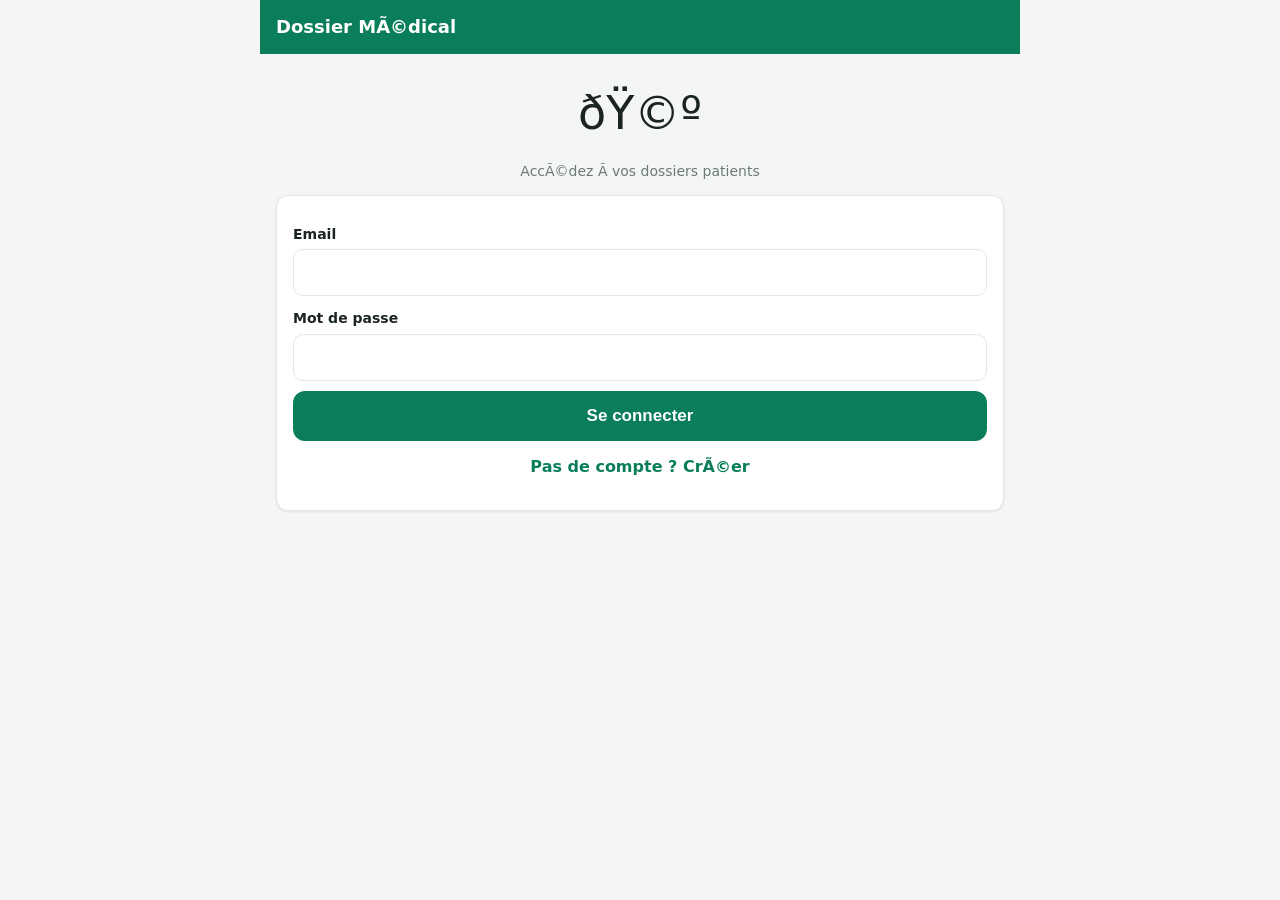
<file: index.html>
<!DOCTYPE html>
<html lang="fr">
<head>
  <meta charset="UTF-8" />
  <meta name="viewport" content="width=device-width, initial-scale=1, maximum-scale=1" />
  <meta name="theme-color" content="#0a7d5a" />
  <title>Dossier Médical — Clinique</title>
  <link rel="manifest" href="manifest.json" />
  <link rel="stylesheet" href="style.css" />
</head>
<body>
  <div id="app" class="app"></div>

  <!-- Couches chargées dans l'ordre : data -> services -> i18n -> ui -->
  <script src="db.js"></script>
  <script src="i18n.js"></script>
  <script src="sync.js"></script>
  <script src="auth.js"></script>
  <script src="patients.js"></script>
  <script src="consultations.js"></script>
  <script src="prescriptions.js"></script>
  <script src="pdf.js"></script>
  <script src="ui.js"></script>
  <script>
    if ('serviceWorker' in navigator) {
      navigator.serviceWorker.register('sw.js').catch(() => {});
    }
  </script>
</body>
</html>
</file>
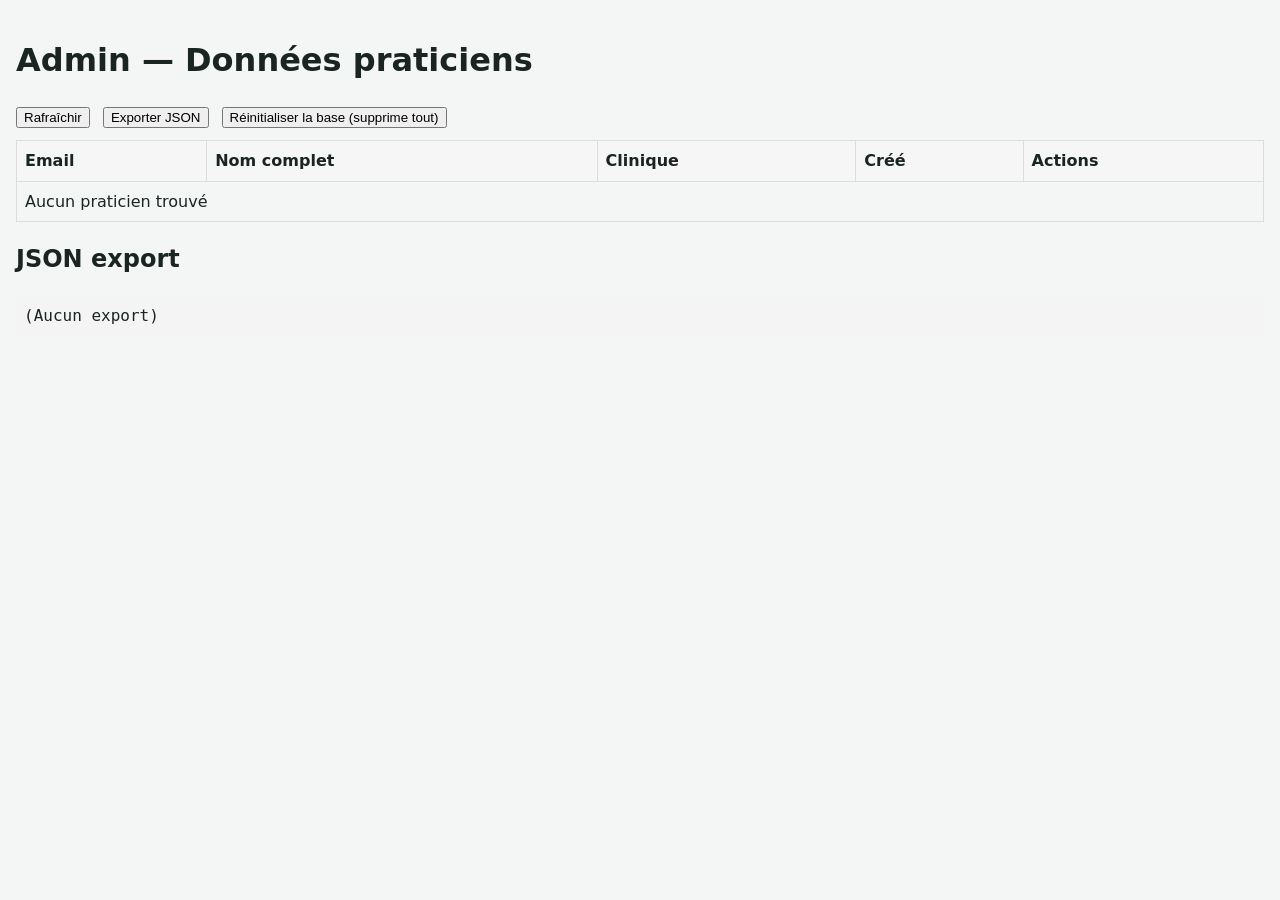
<file: admin.html>
<!DOCTYPE html>
<html lang="fr">
<head>
  <meta charset="utf-8" />
  <meta name="viewport" content="width=device-width,initial-scale=1" />
  <title>Admin — Masali</title>
  <link rel="stylesheet" href="style.css" />
  <style>
    body { padding: 16px; font-family: system-ui, -apple-system, "Segoe UI", Roboto, "Helvetica Neue", Arial; }
    table { border-collapse: collapse; width: 100%; margin-top: 12px; }
    th, td { border: 1px solid #ddd; padding: 8px; text-align: left; }
    th { background: #f6f6f6; }
    button { margin-right: 8px; }
    .controls { margin-bottom: 12px; }
    pre { background: #f4f4f4; padding: 8px; overflow: auto; max-height: 300px; }
  </style>
</head>
<body>
  <h1>Admin — Données praticiens</h1>
  <div class="controls">
    <button id="refreshBtn">Rafraîchir</button>
    <button id="exportBtn">Exporter JSON</button>
    <button id="resetBtn">Réinitialiser la base (supprime tout)</button>
  </div>

  <table aria-label="Praticiens">
    <thead>
      <tr><th>Email</th><th>Nom complet</th><th>Clinique</th><th>Créé</th><th>Actions</th></tr>
    </thead>
    <tbody id="tbody"></tbody>
  </table>

  <h2>JSON export</h2>
  <pre id="jsonOut">(Aucun export)</pre>

  <script src="db.js"></script>
  <script>
    async function refresh() {
      try {
        const list = await DB.all('practitioners');
        const tbody = document.getElementById('tbody');
        tbody.innerHTML = '';
        if (!list || list.length === 0) {
          tbody.innerHTML = '<tr><td colspan="5">Aucun praticien trouvé</td></tr>';
          return;
        }
        list.forEach(p => {
          const tr = document.createElement('tr');
          const emailTd = document.createElement('td'); emailTd.textContent = p.email;
          const nameTd = document.createElement('td'); nameTd.textContent = p.fullName || '';
          const clinicTd = document.createElement('td'); clinicTd.textContent = p.clinicName || '';
          const createdTd = document.createElement('td'); createdTd.textContent = p.createdAt || '';
          const actionsTd = document.createElement('td');

          const delBtn = document.createElement('button');
          delBtn.textContent = 'Supprimer';
          delBtn.addEventListener('click', async () => {
            if (!confirm('Supprimer le praticien ' + p.email + ' ?')) return;
            await DB.del('practitioners', p.email);
            await refresh();
          });

          const showBtn = document.createElement('button');
          showBtn.textContent = 'Voir';
          showBtn.addEventListener('click', () => {
            document.getElementById('jsonOut').textContent = JSON.stringify(p, null, 2);
          });

          actionsTd.appendChild(showBtn);
          actionsTd.appendChild(delBtn);

          tr.appendChild(emailTd);
          tr.appendChild(nameTd);
          tr.appendChild(clinicTd);
          tr.appendChild(createdTd);
          tr.appendChild(actionsTd);
          tbody.appendChild(tr);
        });
      } catch (err) {
        console.error(err);
        alert('Erreur en lisant la base IndexedDB: ' + err.message);
      }
    }

    async function exportJSON() {
      const list = await DB.all('practitioners') || [];
      const out = list.map(p => ({ email: p.email, fullName: p.fullName, clinicName: p.clinicName, createdAt: p.createdAt, passwordHash: p.passwordHash, passwordSalt: p.passwordSalt }));
      const text = JSON.stringify(out, null, 2);
      document.getElementById('jsonOut').textContent = text || '(vide)';
      const blob = new Blob([text], { type: 'application/json' });
      const url = URL.createObjectURL(blob);
      const a = document.createElement('a');
      a.href = url; a.download = 'practitioners.json';
      document.body.appendChild(a); a.click(); a.remove();
      URL.revokeObjectURL(url);
    }

    async function resetDB() {
      if (!confirm('Vraiment supprimer toutes les données (IndexedDB) ?')) return;
      const req = indexedDB.deleteDatabase('ehr_db');
      req.onsuccess = () => { alert('Base supprimée'); location.reload(); };
      req.onerror = () => { alert('Erreur lors de la suppression de la base'); };
      req.onblocked = () => { alert('Suppression bloquée — fermez les autres onglets de l\'application'); };
    }

    document.getElementById('refreshBtn').addEventListener('click', refresh);
    document.getElementById('exportBtn').addEventListener('click', exportJSON);
    document.getElementById('resetBtn').addEventListener('click', resetDB);

    // Auto refresh on load
    window.addEventListener('load', () => { refresh(); });
  </script>
</body>
</html>
</file>
<file: style.css>
:root{
  --green:#0a7d5a; --green-d:#075f44; --bg:#f4f6f5; --card:#fff;
  --ink:#1a2421; --muted:#6b7a75; --line:#e1e7e4; --warn:#c0392b; --amber:#e08a00;
  --r:12px; --shadow:0 1px 3px rgba(0,0,0,.08);
}
*{box-sizing:border-box}
body{margin:0;font-family:system-ui,-apple-system,Segoe UI,Roboto,sans-serif;
  background:var(--bg);color:var(--ink);font-size:16px;line-height:1.45}
.app{max-width:760px;margin:0 auto;min-height:100vh;display:flex;flex-direction:column}

/* Top bar */
.topbar{background:var(--green);color:#fff;padding:14px 16px;display:flex;
  align-items:center;gap:12px;position:sticky;top:0;z-index:10}
.topbar h1{font-size:18px;margin:0;flex:1;font-weight:600}
.topbar .back{background:rgba(255,255,255,.18);border:0;color:#fff;font-size:20px;
  width:38px;height:38px;border-radius:10px;cursor:pointer}
.netdot{font-size:12px;display:flex;align-items:center;gap:6px;opacity:.95}
.netdot .dot{width:9px;height:9px;border-radius:50%}
.dot.on{background:#7CFFB0}.dot.off{background:#ffd24d}

.content{padding:16px;flex:1}
.card{background:var(--card);border:1px solid var(--line);border-radius:var(--r);
  padding:16px;margin-bottom:12px;box-shadow:var(--shadow)}
.card h2{margin:0 0 4px;font-size:17px}
.muted{color:var(--muted);font-size:14px}

/* Buttons â€” big touch targets */
.btn{display:block;width:100%;background:var(--green);color:#fff;border:0;
  padding:15px;border-radius:var(--r);font-size:17px;font-weight:600;cursor:pointer;
  margin-top:10px}
.btn:active{background:var(--green-d)}
.btn.sec{background:#eef2f0;color:var(--ink)}
.btn.danger{background:#fcebea;color:var(--warn)}
.btn.inline{width:auto;display:inline-block;padding:10px 16px;font-size:15px;margin:0}

label{display:block;font-weight:600;font-size:14px;margin:12px 0 5px}
input,textarea,select{width:100%;padding:13px;border:1px solid var(--line);
  border-radius:10px;font-size:16px;font-family:inherit;background:#fff}
textarea{min-height:70px;resize:vertical}
.row{display:flex;gap:10px}.row>*{flex:1}

/* Search */
.search{position:relative}
.search input{padding-left:42px;font-size:17px}
.search::before{content:"ðŸ”";position:absolute;left:14px;top:13px;opacity:.5}

/* List items */
.list{list-style:none;margin:0;padding:0}
.item{background:var(--card);border:1px solid var(--line);border-radius:var(--r);
  padding:14px;margin-bottom:10px;cursor:pointer;display:flex;align-items:center;gap:12px}
.item:active{background:#f0f5f3}
.item .av{width:42px;height:42px;border-radius:50%;background:var(--green);
  color:#fff;display:flex;align-items:center;justify-content:center;font-weight:700;flex-shrink:0}
.item .meta{flex:1;min-width:0}
.item .meta strong{display:block}
.item .meta small{color:var(--muted)}
.item .chev{color:var(--muted);font-size:20px}

.pill{display:inline-block;background:#eef2f0;border-radius:20px;padding:3px 10px;
  font-size:12px;color:var(--muted);margin-right:6px}
.pill.pending{background:#fff3df;color:var(--amber)}

.empty{text-align:center;color:var(--muted);padding:40px 16px}
.empty .big{font-size:42px;opacity:.4}

.fab{position:fixed;right:calc(50% - 380px + 20px);bottom:24px;background:var(--green);
  color:#fff;border:0;width:60px;height:60px;border-radius:50%;font-size:30px;
  box-shadow:0 4px 12px rgba(0,0,0,.25);cursor:pointer;z-index:20}
@media(max-width:800px){.fab{right:20px}}

.sectiontitle{font-size:13px;text-transform:uppercase;letter-spacing:.5px;
  color:var(--muted);margin:18px 4px 8px}
.toast{position:fixed;left:50%;transform:translateX(-50%);bottom:90px;background:#1a2421;
  color:#fff;padding:12px 18px;border-radius:24px;font-size:14px;z-index:50;opacity:0;
  transition:opacity .2s;pointer-events:none}
.toast.show{opacity:1}
.banner{background:#fff3df;color:#8a5a00;padding:10px 16px;font-size:14px;text-align:center}
.med-item{border:1px solid var(--line);border-radius:10px;padding:12px;margin-bottom:10px;position:relative}
.med-item .rm{position:absolute;top:8px;right:8px;background:#fcebea;color:var(--warn);
  border:0;border-radius:8px;padding:4px 10px;cursor:pointer}
.center{text-align:center}
.logo{font-size:46px;text-align:center;margin:10px 0}
a.link{color:var(--green);font-weight:600;cursor:pointer;text-decoration:none}
</file>
